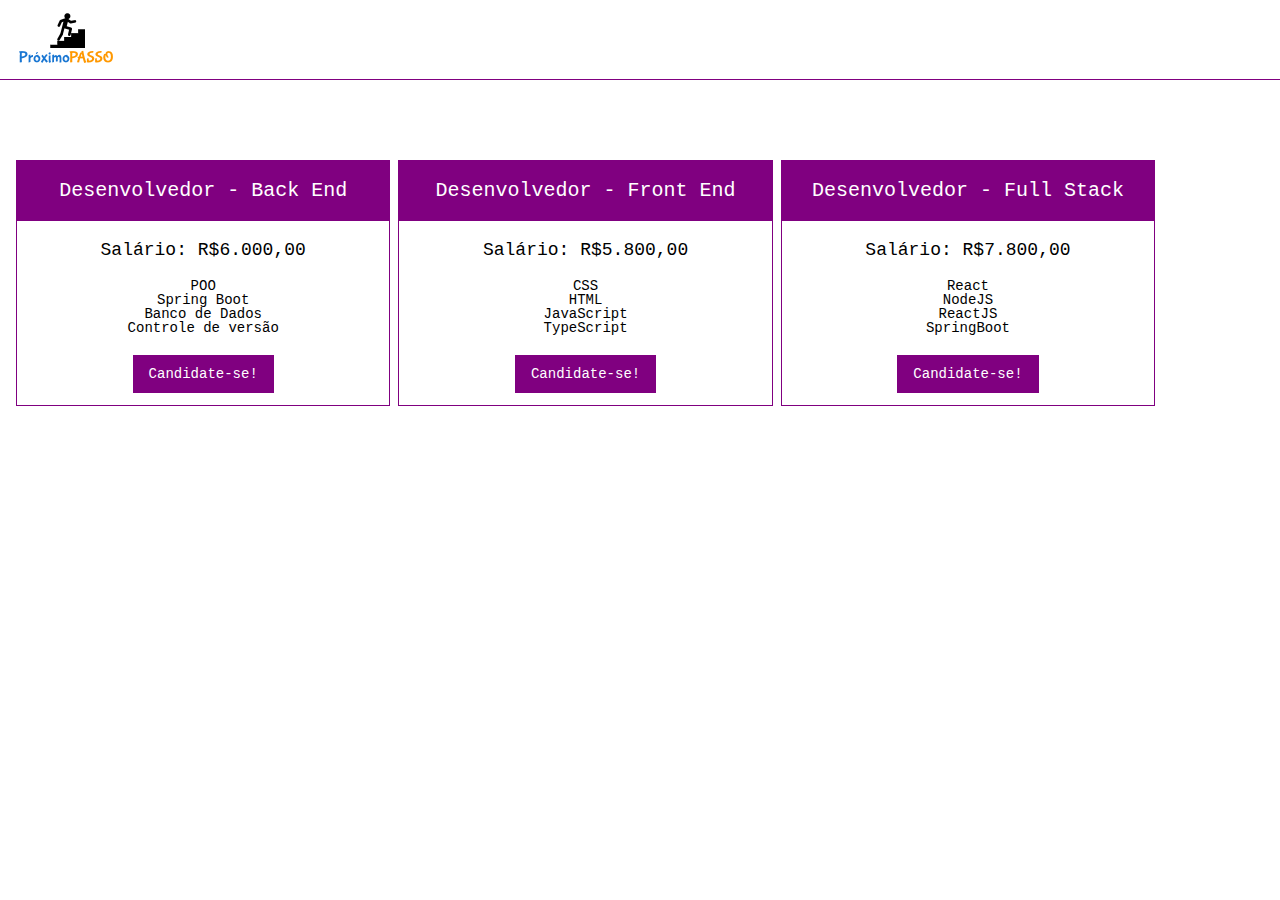
<file: Projeto Vagas/index.html>
<!DOCTYPE html>
<html lang="pt-BR">
<head>
    <meta charset="UTF-8">
    <meta name="viewport" content="width=device-width, initial-scale=1.0">
    <link rel="stylesheet" href="css/reset.css">
    <link rel="stylesheet" href="css/styles.css">
    <title>ProximoPasso</title>
</head>
<body>
    <header>
        <div class="container">
            <img src="images/logo.png" alt="ProximoPasso" width="100">
        </div>            
    </header>

    <div id="vagas">
        <div class="container">

            <article>
                <h2>Desenvolvedor - Back End</h2>
                <div>Salário: <strong>R$6.000,00</strong></div>
                <ul>
                    <li>POO</li>
                    <li>Spring Boot</li>
                    <li>Banco de Dados</li>
                    <li>Controle de versão</li>
                </ul>
                <footer>
                    <a href="candidatar_se.html" class="botao">Candidate-se!</a>
                </footer>
            </article>

            <article>
                <h2>Desenvolvedor - Front End</h2>
                <div>Salário: <strong>R$5.800,00</strong></div>
                <ul>
                    <li>CSS</li>
                    <li>HTML</li>
                    <li>JavaScript</li>
                    <li>TypeScript</li>
                </ul>
                <footer>
                    <a href="candidatar_se.html" class="botao">Candidate-se!</a>
                </footer>
            </article>

            <article style="margin-right: 0;">
                <h2>Desenvolvedor - Full Stack</h2>
                <div>Salário: <strong>R$7.800,00</strong></div>
                <ul>
                    <li>React</li>
                    <li>NodeJS</li>
                    <li>ReactJS</li>
                    <li>SpringBoot</li>
                </ul>
                <footer>
                    <a href="candidatar_se.html" class="botao">Candidate-se!</a>
                </footer>
            </article>

        </div>
    </div>

</body>
</html>
</file>
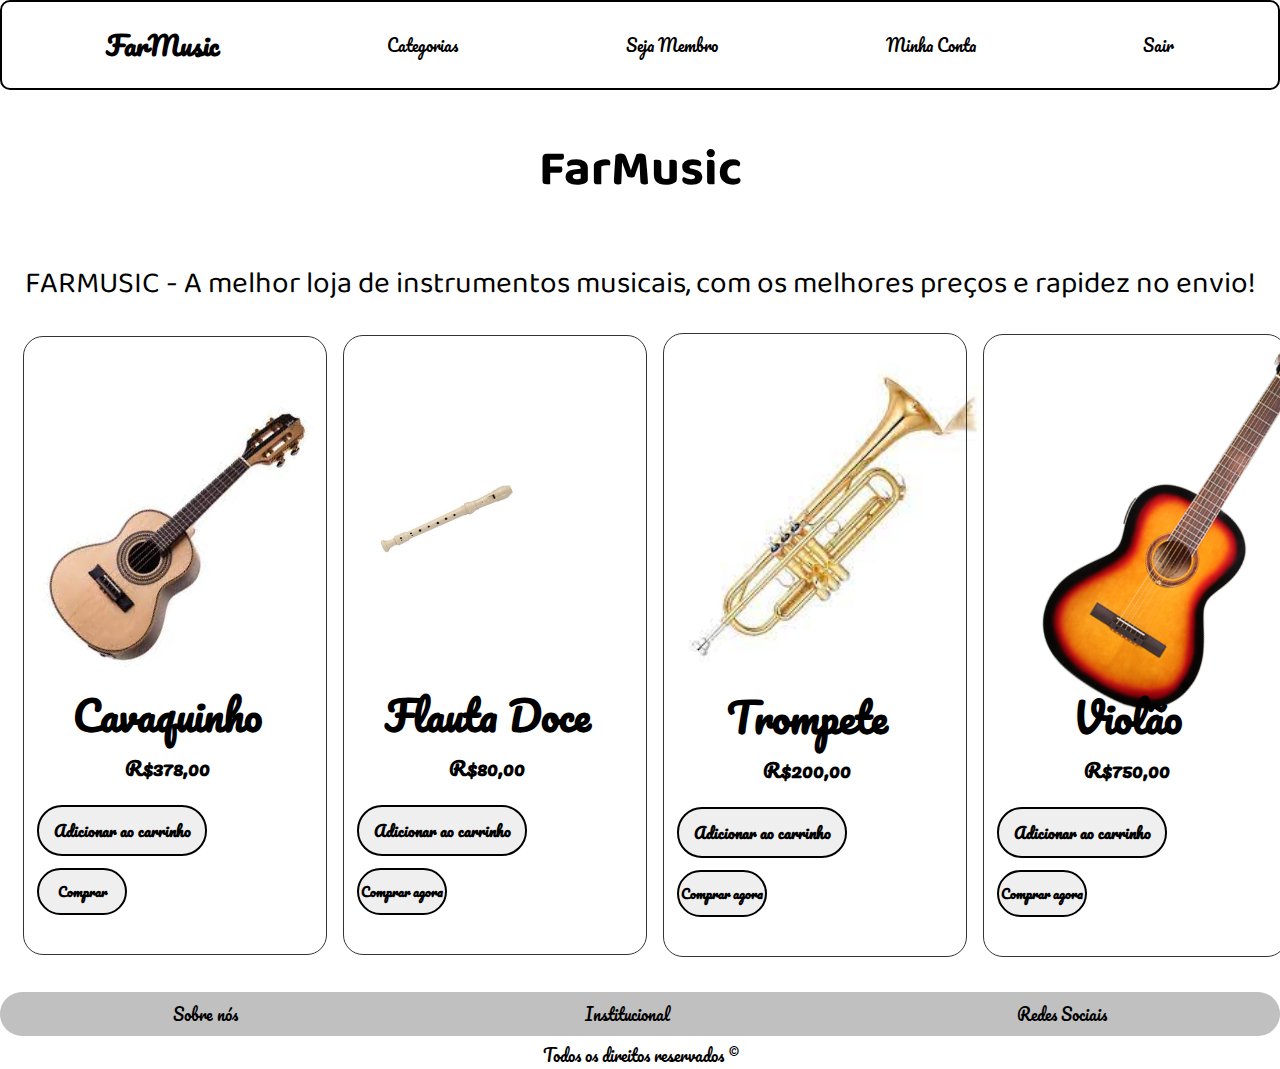
<file: T1 - Front End (Bootstrap)/index.html>
<!DOCTYPE html>
<html lang="pt-BR">

<head>
    <meta charset="UTF-8">
    <title>FarMusic</title>
    <link rel="stylesheet" href="estilos.css">
    <meta name="viewport" content="width=device-width, initial-scale=1.0">
    <link rel="shortcut icon" href="imagens/logo.png" type="image/x-icon">
    <link rel="preconnect" href="https://fonts.googleapis.com">
    <link rel="preconnect" href="https://fonts.gstatic.com" crossorigin>
    <link href="https://fonts.googleapis.com/css2?family=Baloo+2:wght@600;800&family=Pacifico&display=swap" rel="stylesheet">
</head>

<body>

    <header>
        <div class="container border rounded-pill mb-3">
            <div class="row" id="color">
                <div class="d-flex col-12 col-md-4 justify-content-center justify-content-md-start align-self-center">
                    <strong><a href="/index.html" style="padding: 0; color: black; font-size: 26px;">FarMusic</a></strong>
                </div>
                    <div class="d-flex col-6 col-md-2 justify-content-center justify-content-md-end align-self-center"  ><a id="top" href="#categorias" >Categorias</a></div>
                    <div class="d-flex col-6 col-md-2 justify-content-center justify-content-md-end align-self-center" ><a id="top" href="/cadastro.html">Seja Membro</a></div>
                    <div class="d-flex col-6 col-md-2 justify-content-center justify-content-md-end align-self-center" ><a id="top"href="/conta.html">Minha Conta</a></div>
                    <div class="d-flex col-6 col-md-2 justify-content-center justify-content-md-end align-self-center" ><a id="top" style="cursor: pointer;" onclick="deslogar()">Sair</a></div>  
            </div>
        </div>  
    </header>

    <div class="small-container">
        <h2 class="nome">FarMusic</h2>
        <div class="motivo">FARMUSIC - A melhor loja de instrumentos musicais, com os melhores preços e rapidez no envio!</div>
        <div class="container mt-3 mb-3" id="categorias">
            <div class="row">
                <div class="col-12 col-md-6 col-lg-3 mb-3 mb-lg-0">
                    <div class="d-flex justify-content-center" id="nav">
                        <div class="card" style="width: 19rem;">
                            <img class="cavaquinho" src="imagens/cavacocerto.jpeg" class="card-img-top" alt="Cavaquinho">
                            <div class="card-body">
                              <h5 class="card-title text-center">Cavaquinho</h5>
                              <h6 class="card-subtitle mb-2 text-center text-muted">R$378,00</h6>
                              <button class="btn1">Adicionar ao carrinho</button>
                              <button class="btn2">Comprar</button>
                            </div>
                          </div>
                    </div>
                </div>
                <div class="col-12 col-md-6 col-lg-3 mb-3 mb-lg-0">
                    <div class="d-flex justify-content-center" id="nav">
                        <div class="card" style="width: 19rem;">
                            <img class="flauta" src="imagens/flauta.jpeg" class="card-img-top" alt="flauta_doce">
                            <div class="card-body">
                              <h5 class="card-title text-center">Flauta Doce</h5>
                              <h6 class="card-subtitle mb-2 text-center text-muted">R$80,00</h6>
                              <button class="btn1">Adicionar ao carrinho</button>
                              <button class="btn2">Comprar agora</button>
                            </div>
                          </div>
                    </div>
                </div>
                <div class="col-12 col-md-6 col-lg-3 mb-3 mb-lg-0">
                    <div class="d-flex justify-content-center" id="nav">
                        <div class="card" style="width: 19rem;">
                            <img class="trompete" src="imagens/tromp.jpeg" class="card-img-top" alt="Trompete">
                            <div class="card-body">
                              <h5 class="card-title text-center">Trompete</h5>
                              <h6 class="card-subtitle mb-2 text-center text-muted">R$200,00</h6>
                              <button class="btn1">Adicionar ao carrinho</button>
                              <button class="btn2">Comprar agora</button>
                            </div>
                          </div>
                    </div>
                </div>
                <div class="col-12 col-md-6 col-lg-3 mb-3 mb-lg-0">
                    <div class="d-flex justify-content-center" id="nav">
                        <div class="card" style="width: 19rem;">
                            <img class="violao" src="imagens/violaofinal.png" class="card-img-top" alt="Violão">
                            <div class="card-body">
                              <h5 class="card-title text-center">Violão</h5>
                              <h6 class="card-subtitle mb-2 text-center text-muted">R$750,00</h6>
                              <button class="btn1">Adicionar ao carrinho</button>
                              <button class="btn2">Comprar agora</button>
                            </div>
                          </div>
                    </div>
                </div>
            </div>
        </div>
    </div>
    <footer>
        <div class="container border rounded-pill mb-1" id="rodape">
            <div class="row">
                <div class="col-6 col-md-4">
                    <div class="d-flex justify-content-md-end justify-content-center">
                        <a href="/sobre-nos.html" id="top">Sobre nós</a>
                    </div>
                </div>
                <div class="col-6 col-md-4">
                    <div class="d-flex justify-content-center">
                        <a href="/institucional.html" id="top">Institucional</a>
                    </div>
                </div>
                <div class="col-12 col-md-4">
                    <div class="d-flex justify-content-md-start justify-content-center">
                        <a href="https://instagram.com" id="top">Redes Sociais</a>
                    </div>
                </div>
            </div>
        </div>
        <p class="d-flex justify-content-center" id="footer" >Todos os direitos reservados &copy;</p>
    </footer>

</body>

</html>
</file>
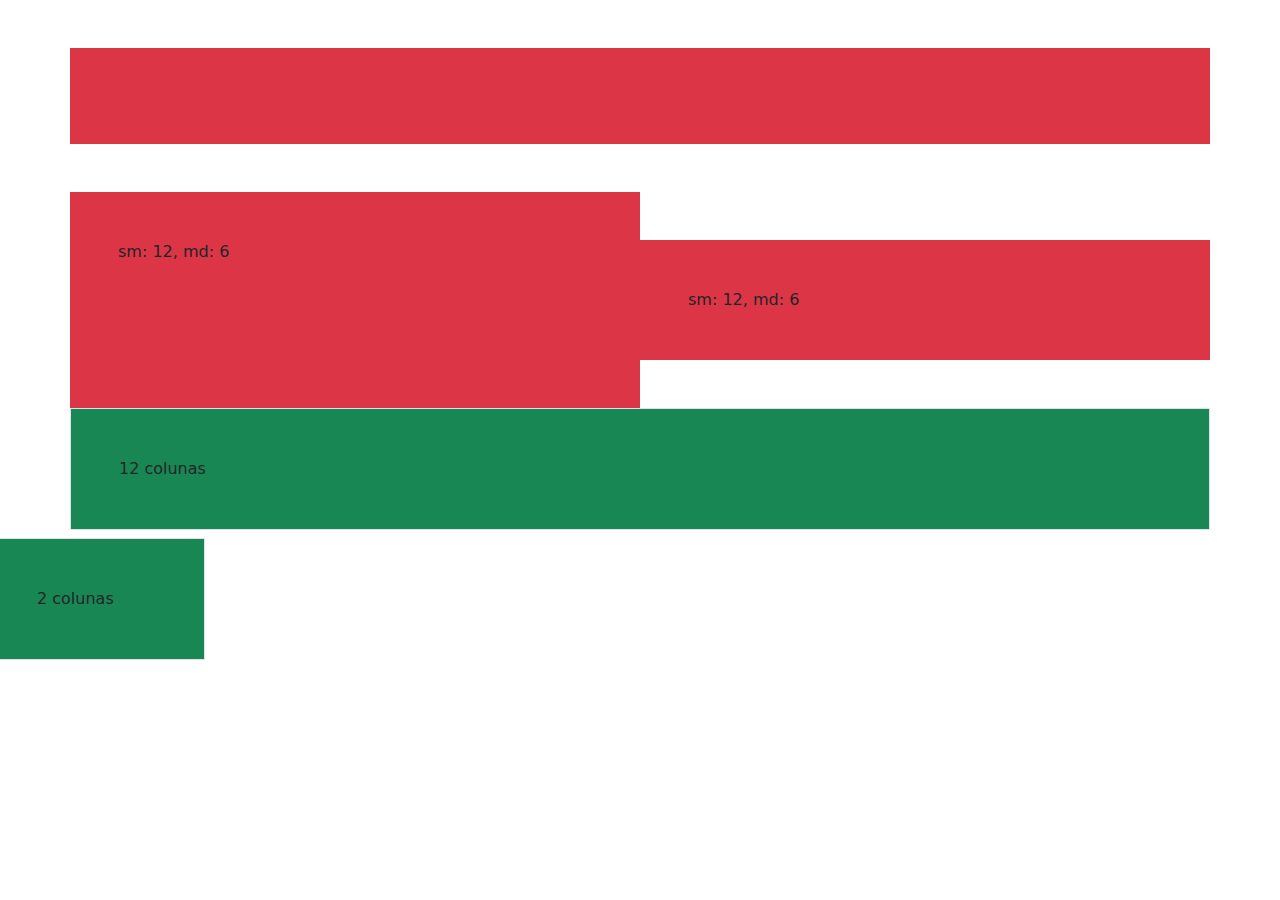
<file: Projeto Vagas/gridsystem-bootstrap.html>
<!doctype html>
<html lang="en">
  <head>
    <meta charset="utf-8">
    <meta name="viewport" content="width=device-width, initial-scale=1">
    <title>Bootstrap demo</title>
    <link href="https://cdn.jsdelivr.net/npm/bootstrap@5.2.2/dist/css/bootstrap.css" rel="stylesheet">
  </head>
  <body>
    <div class="container">

        <div class="row">
            <div class="col-sm-12 col-md-4 col-lg-5 my-5 bg-danger p-5"></div>
            <div class="col-sm-12 col-md-4 col-lg-4 my-5 bg-danger p-5"></div>
            <div class="col-sm-12 col-md-4 col-lg-3 my-5 bg-danger p-5"></div>

        </div>


        <div class="row">
            <div class="col-sm-12 col-md-6 my-5-border p-5 bg-danger">
                sm: 12, md: 6
            </div>
            <div class="col-sm-12 col-md-6 my-5 p-5 bg-danger">
                sm: 12, md: 6
            </div>
        </div>

        <div class="row">
            <div class="col-12 border p-5 bg-success">
                12 colunas
            </div>
        </div>
    </div>

    <div class="row">
        <div class="col-2 mt-2 border p-5 bg-success">
            2 colunas
        </div>
    </div>
      
  </body>
</html>

<!-- .container.bg-primary.mt-4{container} -->
<!-- <div class="container p-4 bg-primary mt-4">container</div> -->

<!-- .container-fluid.bg-sucess.mt-4{container-fluid} -->
<!-- <div class="container-fluid p-4 bg-success mt-4">container-fluid</div> -->

<!-- .container-sm.bg-danger.mt-4{container-sm} -->
<!-- <div class="container-sm p-4 bg-danger mt-4">container-sm</div> -->

<!-- .container-md.bg-danger.mt-4{container-md} -->
<!-- <div class="container-md p-4 bg-danger mt-4">container-md</div> -->

<!-- .container-lg.bg-info.mt-4{container-lg} -->
<!-- <div class="container-lg p-4 bg-info mt-4">container-lg</div> -->

<!-- .container-x1.bg-primary.mt-4{container-x1} -->
<!-- <div class="container-x1 p-4 bg-primary mt-4">container-x1</div> -->

<!-- .container-xx1.bg-sucess.mt-4{container-xx1} -->
<!-- <div class="container-xx1 p-4 bg-success mt-4">container-xx1</div> -->
</file>
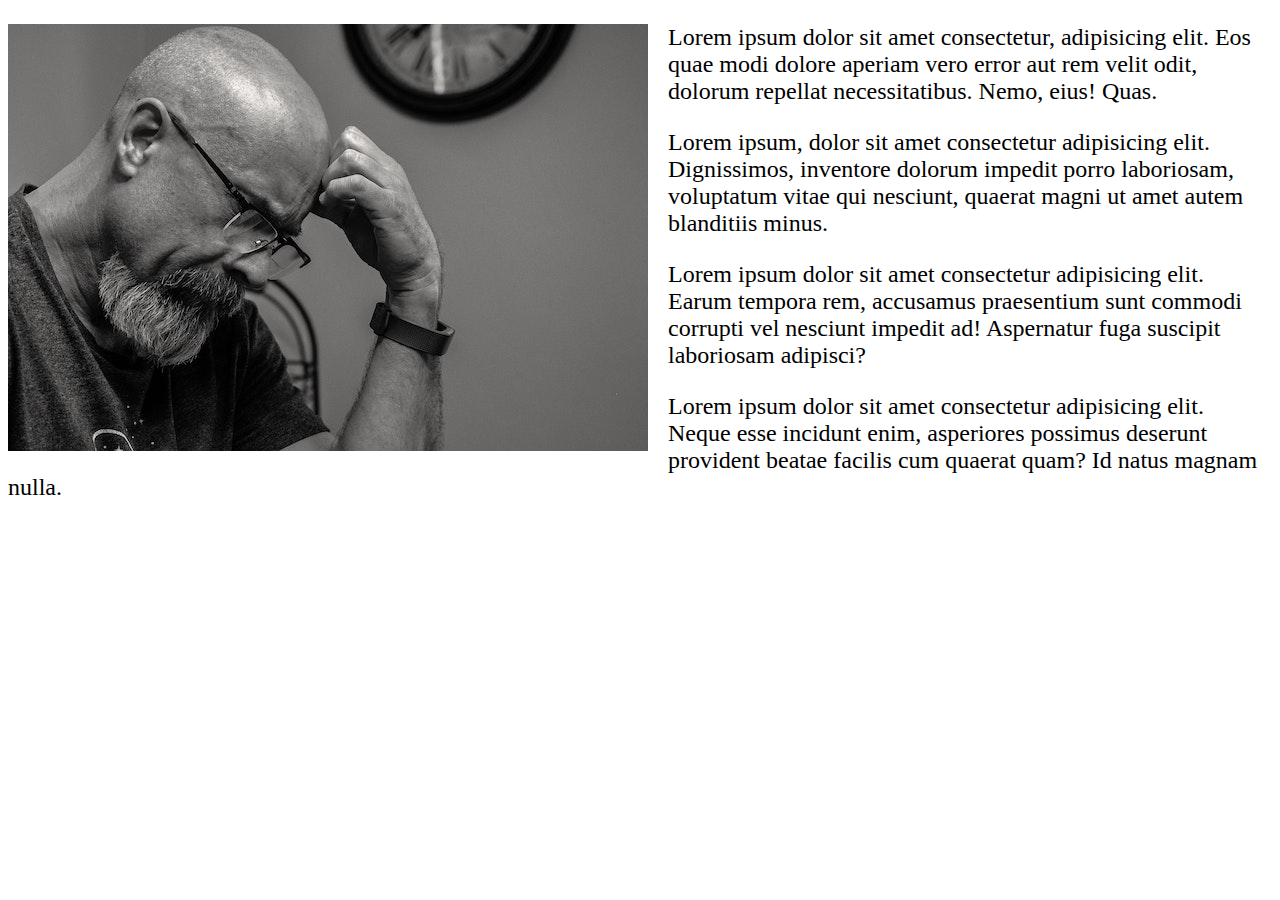
<file: Projeto Vagas/teste_float.html>
<!DOCTYPE html>
<html lang="pt-BR">
<head>
    <meta charset="UTF-8">
    <meta name="viewport" content="width=device-width, initial-scale=1.0">
    <link rel="stylesheet" href="css/teste_float.css">
    <title>Apenas Teste 1</title>
</head>
<body>
    <img src="images/teste_float.jpg" alt="Apenas Teste">
    <p>Lorem ipsum dolor sit amet consectetur, adipisicing elit. Eos quae modi dolore aperiam vero error aut rem velit odit, dolorum repellat necessitatibus. Nemo, eius! Quas.</p>

    <p>Lorem ipsum, dolor sit amet consectetur adipisicing elit. Dignissimos, inventore dolorum impedit porro laboriosam, voluptatum vitae qui nesciunt, quaerat magni ut amet autem blanditiis minus.</p>

    <p>Lorem ipsum dolor sit amet consectetur adipisicing elit. Earum tempora rem, accusamus praesentium sunt commodi corrupti vel nesciunt impedit ad! Aspernatur fuga suscipit laboriosam adipisci?</p>
    
    <p>Lorem ipsum dolor sit amet consectetur adipisicing elit. Neque esse incidunt enim, asperiores possimus deserunt provident beatae facilis cum quaerat quam? Id natus magnam nulla.</p>
</body>
</html>
</file>
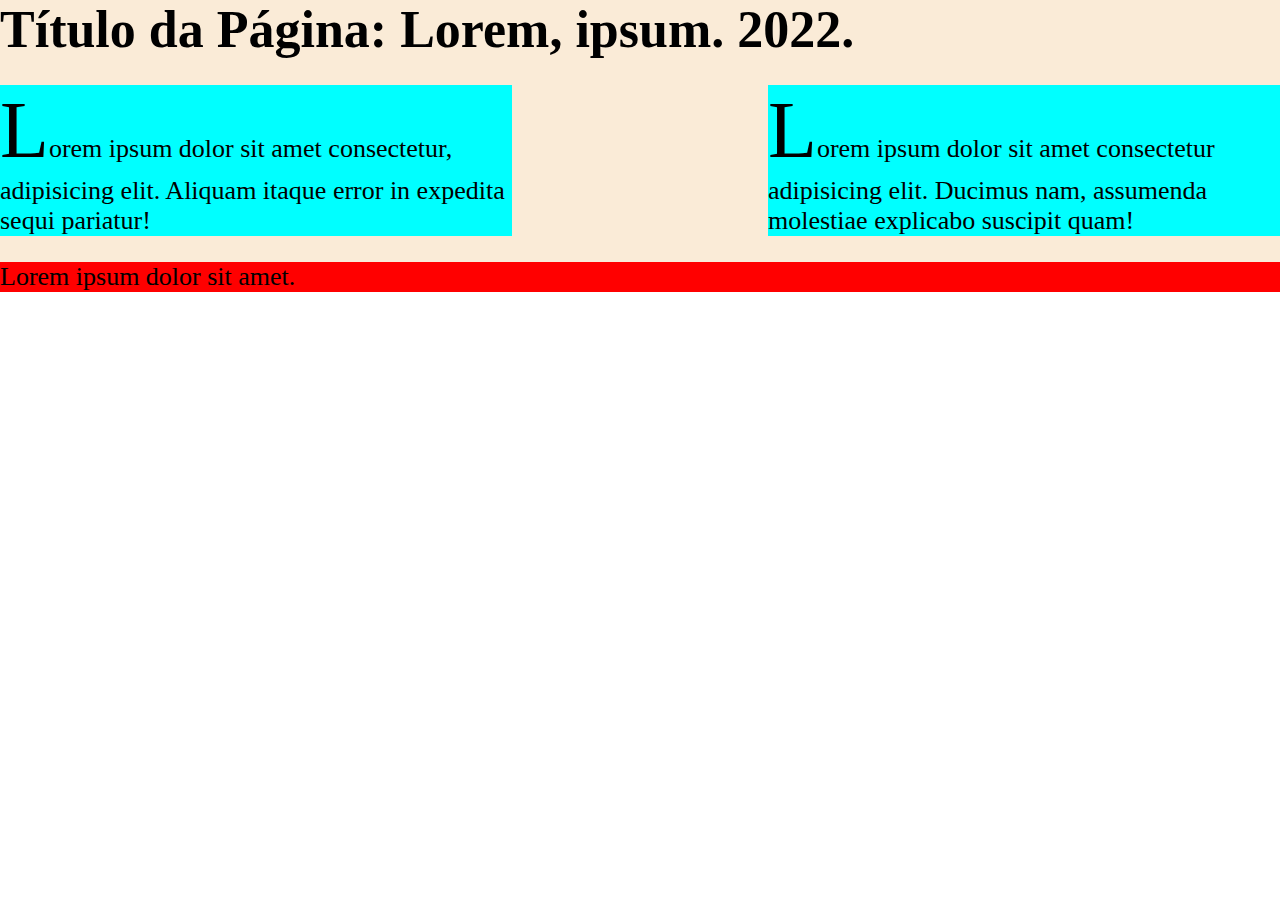
<file: Projeto Vagas/teste_float2.html>
<!DOCTYPE html>
<html lang="pt-BR">
<head>
    <meta charset="UTF-8">
    <meta name="viewport" content="width=device-width, initial-scale=1.0">
    <title>Apenas Teste 2</title>
    <style>
        body {
            margin: 0;
            font-size: 26px;
        }

        h1 {
            margin: 0;
        }

        article {
            background-color: antiquewhite;
        }

        .caixa1, .caixa2 {
            background-color: aqua;
        }

        .caixa1 {
            float: left;
            width: 40%;
        }

        .caixa2 {
            float: right;
            width: 40%;
        }
        
        footer {
            background-color: red;
        }

        article > p::first-letter{
            font-size: 80px;
        }

        h1::before {
            content: "Título da Página: "
        }

        h1::after{
            content: " 2022."
        }
        article::after{
            content:"";
            display: block;
            clear: both;
        }
    </style>
</head>
<body>
    
    <article>
        <h1>Lorem, ipsum.</h1>
        <p class="caixa1">Lorem ipsum dolor sit amet consectetur, adipisicing elit. Aliquam itaque error in expedita sequi pariatur!</p>
        <p class="caixa2">Lorem ipsum dolor sit amet consectetur adipisicing elit. Ducimus nam, assumenda molestiae explicabo suscipit quam!</p>
        <div style="clear : both"></div>
    </article>

    <footer>
        Lorem ipsum dolor sit amet.
    </footer>

</body>
</html>
</file>
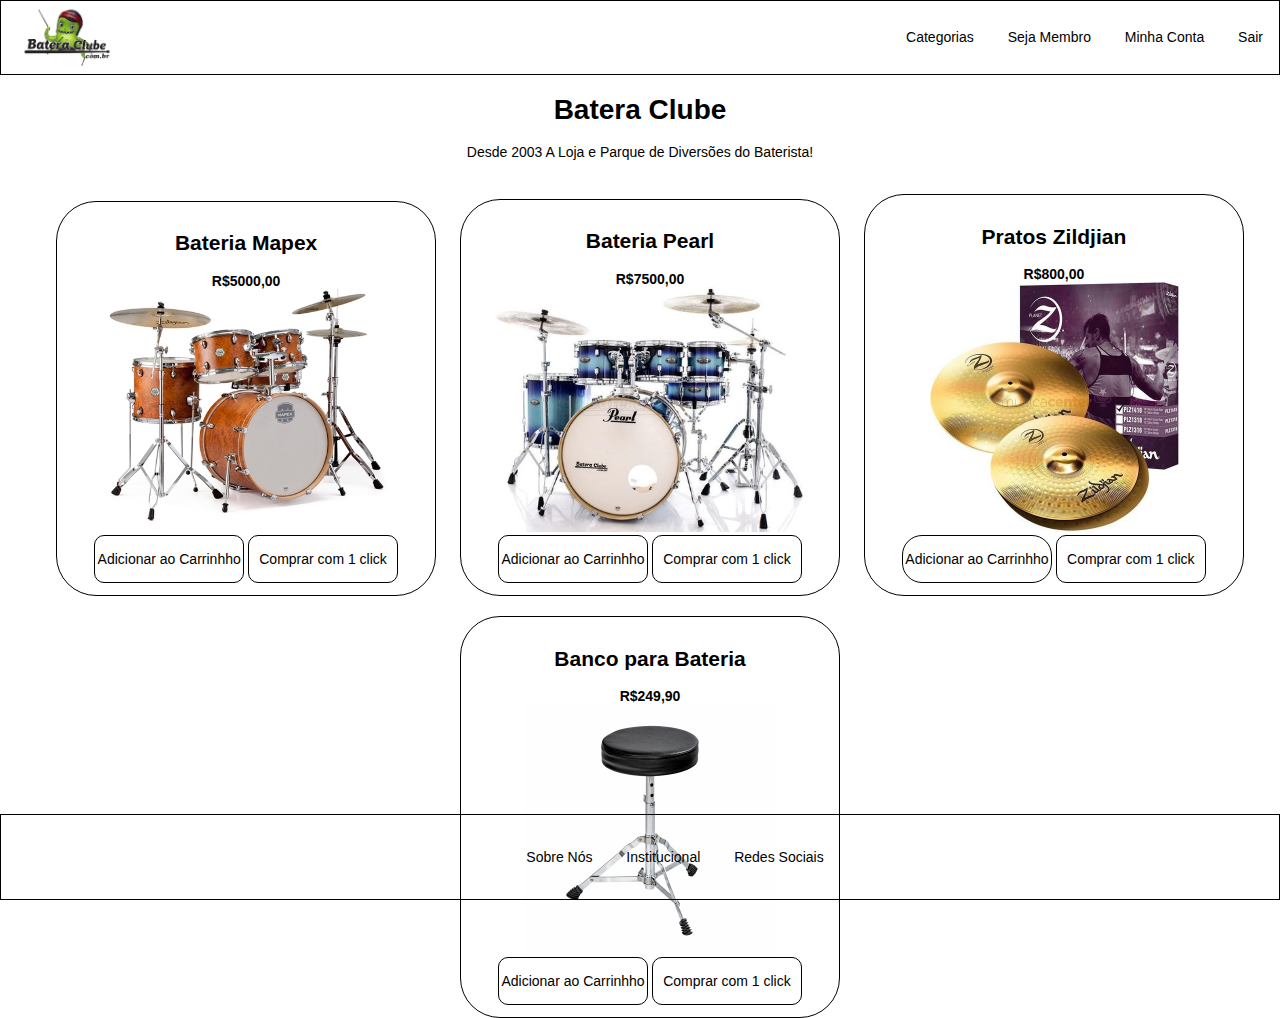
<file: T1 - Front End/paginat1.html>
<!DOCTYPE html>
<html lang="pt-BR">
<head>
    <meta charset="UTF-8">
    <link rel="stylesheet" href="estilos.css">
    <meta name="viewport" content="width=device-width, initial-scale=1.0">
    <title>Batera Clube</title>
</head>
<body>
    <header>
        <div class="container">
            <div class="navbar">
                <img src="imagens/logo.jpg" 
                alt="Batera Clube" width="100">
                <nav>
                    <ul>
                        <li><a href="">Categorias</a></li>
                        <li><a href="">Seja Membro</a></li>
                        <li><a href="">Minha Conta</a></li>
                        <li><a href="">Sair</a></li>
                    </ul>
                </nav>
            </div>
        </div>
    </header>
    <article>
        <div class="intro">
            <h1>Batera Clube</h1>
            <p>
                Desde 2003 A Loja e Parque de Diversões do Baterista!
            </p>
        </div>
        <div class="anuncios">
            <div class="anuncio1">
                <h2>Bateria Mapex</h2>
                <div><strong>R$5000,00</strong></div>
                <img src="imagens/bateria1.jpg" alt="Bateria Mapex" width="290">
                <div class="carrinho">
                    <p><a href="">Adicionar ao Carrinhho</a></p>    
                </div>
                <div class="compra">
                    <p><a href="">Comprar com 1 click</a></p>
                </div>
            </div>
            <div class="anuncio2">
                <h2>Bateria Pearl</h2>
                <div><strong>R$7500,00</strong></div>
                <img src="imagens/bateria2.jpg" alt="Bateria Pearl" width="340">
                <div class="carrinho">
                    <p><a href="">Adicionar ao Carrinhho</a></p>    
                </div>
                <div class="compra">
                    <p><a href="">Comprar com 1 click</a></p>
                </div>
            </div>
            <div class="anuncio3">
                <h2>Pratos Zildjian</h2>
                <div><strong>R$800,00</strong></div>
                <img src="imagens/pratos.png" alt="Pratos Zildjian" width="250">
                <div class="carrinho">
                    <p><a href="">Adicionar ao Carrinhho</a></p>    
                </div>
                <div class="compra">
                    <p><a href="">Comprar com 1 click</a></p>
                </div>
            </div>
            <div class="anuncio4">
                <h2>Banco para Bateria</h2>
                <div><strong>R$249,90</strong></div>
                <img src="imagens/banco.png" alt="Banco para Bateria" width="250">
                <div class="carrinho">
                    <p><a href="">Adicionar ao Carrinhho</a></p>    
                </div>
                <div class="compra">
                    <p><a href="">Comprar com 1 click</a></p>
                </div>
            </div>
            </div>
        </div>
    </article>
    <footer>
            <ul>
                <li><a href="">Sobre Nós</a></li>
                <li><a href="">Institucional</a></li>
                <li><a href="">Redes Sociais</a></li>
            </ul>
    </footer>
</body>
</html>
</file>
<file: Projeto Vagas/css/styles.css>
/* seletor universal */

* {
    box-sizing: border-box;
}

body {
    margin: 0;
    font-family:'Courier New', Courier, monospace;
    font-size: 14px;
}

header {
    height: 80px;
    border-bottom: 1px solid purple;
}

header img {
    margin-top: 10px;
}

.container {
    width: 100%;
    margin: 0 auto;
    padding-left: 16px;
    padding-right: 16px;    
}

article {
    padding: 12px;
    border: 1px solid purple;
}

@media(min-width: 960px){
    article {
        width: 30%;
        float: left;
        margin-right: 8px;     
    }
}

#vagas {
    padding: 80px 0;
}

.container::after {
    content: "";
    display: block;
    clear: both;
}

article > h2 {
    background-color: purple;
    color: white;
    text-align: center;
    line-height: 3;
    margin: -12px;
    margin-bottom: 0;
    font-weight: normal;
    font-size: 20px;
}

article > div {
    text-align: center;
    font-size: 18px;
    margin: 20px 0; /* Primeiro número serve para em cima e embaixo, o outro esquerda e direita */
}

article > ul {
    list-style: none;
    text-align: center;
    padding: 0;
    margin: 20px 0;
}

article > ul > li {
    text-align: center;
}

article > footer {
    text-align: center;

}

.botao {
    display: inline-block;
    background-color: purple;
    color: white; 
    padding: 12px 16px;
    text-decoration: none;   
}


.botao:hover, .botao:focus {
    background-color: rgb(54, 0, 54);
    outline: none;
}
</file>
<file: T1 - Front End (Bootstrap)/estilos.css>
* {
    margin: 0;
    padding: 0;
    box-sizing: border-box;
    font-family: 'Baloo 2', cursive;
    font-family: 'Pacifico', cursive;
}

header{
   box-sizing: border-box;
   border: 2px solid black;
   padding: 20px;
   margin: 0;
   border-radius: 10px;
   font-family: 'Baloo 2', cursive;
   color: black;
}

a{
    text-decoration: none;
}

#top{
    color: black;
}

#top:hover{
    cursor: pointer;
    outline: auto;
}



.row{
    margin-left: 0;
    display: flex;
    align-items: center;
    flex-wrap: wrap;
    justify-content: space-around;
    position: none;
    
}

.motivo{
    text-align: center;
    padding: 10px;
    font-family: 'Baloo 2', cursive;
    font-size: 30px;
    padding-top: -50px;
}

.card{
    width: 80%;
    padding: 30px 30px 50px 14px;
    margin: auto;
    outline: .1rem solid rgb(53, 52, 52);
    outline-offset: -.1rem;
    
}


.card{
    background-color: white;
    border-radius: 20px;
    cursor: pointer;
    margin:5%

}
.card-body{
    width: 100%;
    border-radius: 20px;
    position: relative;
    

}
.btn1{
    width:170px;
    padding: 10px 0px;
    text-align: center;
    margin: 20px 0px;
    border-radius: 25px;
    font-weight: bold;
    border:2px solid black;
    color: black;
    cursor: pointer;
    font-size: 15px;
}
.btn1:hover{
    background: #2b12f0;
    
}
.btn2{
    width:90px;
    padding: 10px 0;
    text-align: center;
    margin: -10px 0px;
    border-radius: 25px;
    font-weight: bold;
    border:2px solid rgb(0, 0, 0);
    color:black;
    cursor: pointer;
 

}

.btn2:hover{
    background:#147f0c;
}

.card-title{
    font-size: 40px;
    text-align: center;
}

.card-subtitle{
    font-size: 20px;
    text-align: center;
}

.nome{
    text-align: center;
    padding: 40px;
    font-family: 'Baloo 2', cursive;
    font-size: 50px;
}

.cavaquinho{
    width: 60%;
    margin-left: 55px;
    transform: rotate(30deg);
}

.flauta{
    width:100%;
    padding: 103px;
    padding-left: 20px;
}

.trompete{
    width: 120%;
}
.violao{
    width: 165%;
    transform: rotate(-30deg);
}
#rodape{
    background-color: silver;
    border-radius: 25px;
    padding: 8px 0px;
    position: relative;
    top:20px
}

#footer{
    margin-top: 25px;
    text-align: center;
}
</file>
<file: Projeto Vagas/css/teste_float.css>
body {
    font-size: 24px;
}

img {
    float: left;
    margin-right: 20px;
}
</file>
<file: T1 - Front End/estilos.css>
* {
    box-sizing: border-box;
    }
body {
    margin: 0;
    font-family: Arial, Helvetica, sans-serif;
    font-size: 14px;
}

header > img {
    margin-top: 10px;
}
    

.container {
    width: 100%;
    padding-left: 16px;
    padding-right: 16px;
    border: 1px solid;
}

.navbar {
    height: 12%;
    display: flex;
    align-items: center;
}
nav {
    flex: 1;
    text-align: right;
    margin-left: 40px;
}
 nav ul li {
    list-style: none;
    display: inline-block;
    margin-left: 30px;
}
nav ul li a{
    text-decoration: none;
    color: black;
    font-size: 14px;
}

.intro {
    text-align: center;
}

article .anuncios > .anuncio1, .anuncio2, .anuncio3, .anuncio4{
    display: inline-block;
}

article .anuncios > .anuncio1 {
    padding: 12px;
    border: 1px solid #000;
    width: 380px;
    border-radius: 40px;
    margin-left: 20px;
    margin-top: 10px;
}
article .anuncios > h2, div {
    text-align: center;
}
article .anuncios > .anuncio1 > .carrinho, .compra {
    padding: 1px;
    border: 1px solid #000;
    width:150px;
    display: inline-block;
    border-radius: 10px;
}

article .anuncios > .anuncio1 > .carrinho > p > a{
    color: #000;
    text-decoration: none;
}
article .anuncios > .anuncio1 > .compra > p > a{
    color: #000;
    text-decoration: none;
}

article .anuncios .anuncio2 {
    padding: 12px;
    border: 1px solid #000;
    width: 380px;
    border-radius: 40px;
    margin-left: 20px;
    margin-top: 20px;
}
article .anuncios .anuncio2 > .carrinho, .compra {
    padding: 1px;
    border: 1px solid #000;
    width:150px;
    display: inline-block;
    border-radius: 10px;
}

article .anuncios .anuncio2 > .carrinho > p > a{
    color: #000;
    text-decoration: none;
}
article .anuncios .anuncio2 > .compra > p > a{
    color: #000;
    text-decoration: none;
}

article > .anuncios .anuncio3 {
    padding: 12px;
    border: 1px solid #000;
    width: 380px;
    border-radius: 40px;
    margin-left: 20px;
    margin-top: 20px;
} 

article .anuncios .anuncio3 > .carrinho, .compra {
    padding: 1px;
    border: 1px solid #000;
    width:150px;
    display: inline-block;
    border-radius: 20px;
}

article .anuncios .anuncio3 > .carrinho > p > a{
    color: #000;
    text-decoration: none;
}
article .anuncios .anuncio3 > .compra > p > a{
    color: #000;
    text-decoration: none;
}
article > .anuncios .anuncio4 {
    padding: 12px;
    border: 1px solid #000;
    width: 380px;
    border-radius: 40px;
    margin-left: 20px;
    margin-top: 20px;
} 

article .anuncios .anuncio4 > .carrinho, .compra {
    padding: 1px;
    border: 1px solid #000;
    width:150px;
    display: inline-block;
    border-radius: 10px;
}

article .anuncios .anuncio4 > .carrinho > p > a{
    color: #000;
    text-decoration: none;
}
article .anuncios .anuncio4 > .compra > p > a{
    color: #000;
    text-decoration: none;
}

footer {
    position: absolute;
    bottom: 0;
    width: 100%;
    text-align: center;
    padding: 20px 0;
    border: 1px solid;
}
footer ul li {
    list-style: none;
    display: inline-block;
    margin-left: 30px;
}
footer ul li a{
    text-decoration: none;
    color: black;
    font-size: 14px;
}
</file>
